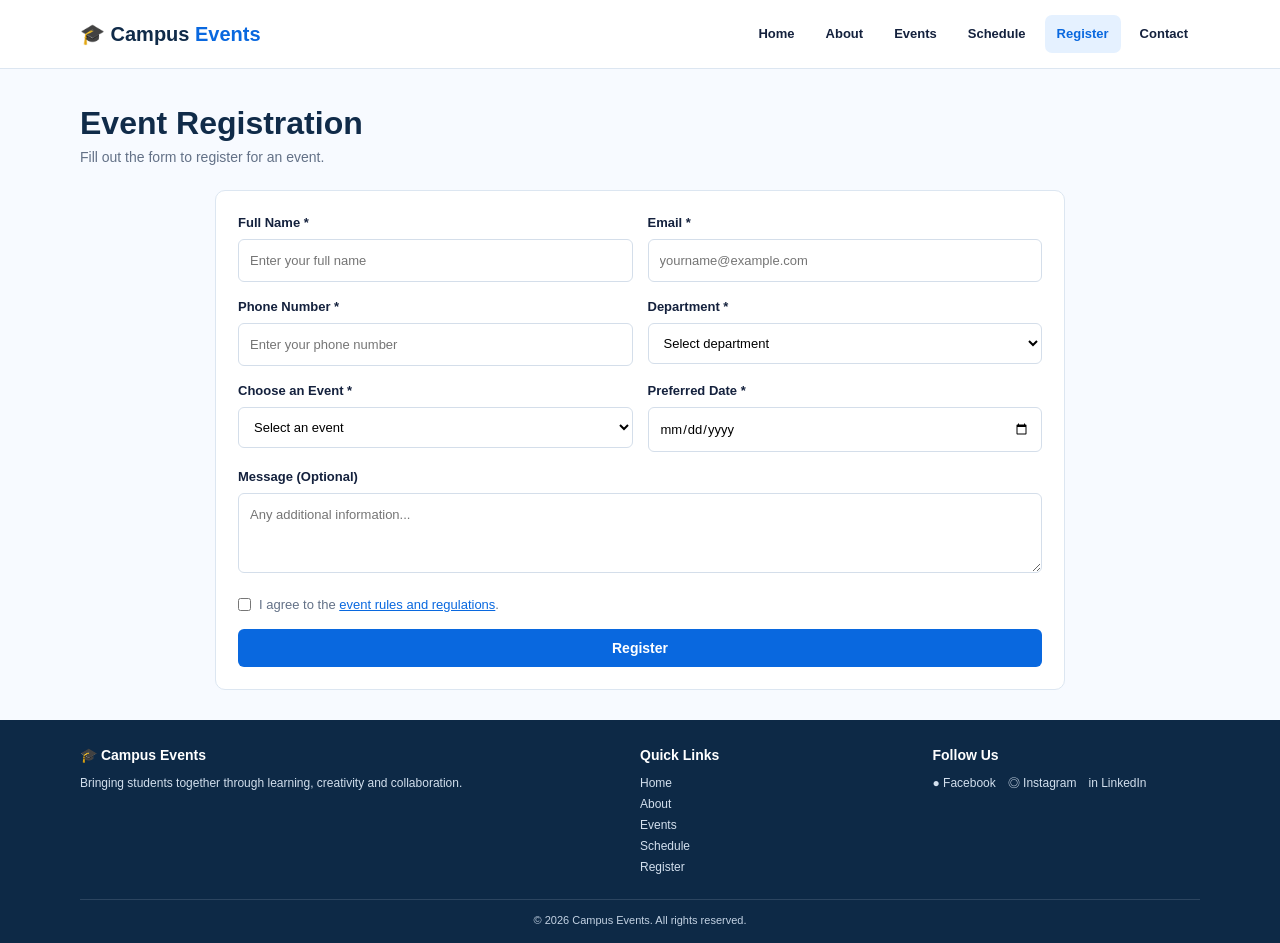
<file: campus_events_website/register.html>
<!DOCTYPE html>
<html lang="en">

<head>
    <meta charset="UTF-8">
    <meta name="viewport" content="width=device-width, initial-scale=1.0">
    <title>Register | Campus Events</title>
    <link rel="stylesheet" href="style.css">
</head>

<body>
    <header>
        <div class="container nav"><a class="brand" href="index.html">🎓 Campus <span>Events</span></a>
            <nav><a class="" href="index.html">Home</a><a class="" href="about.html">About</a><a class=""
                    href="events.html">Events</a><a class="" href="schedule.html">Schedule</a><a class="active"
                    href="register.html">Register</a><a class="" href="register.html">Contact</a></nav>
        </div>
    </header>
    <main class="container">
        <div class="page-title">
            <h1>Event Registration</h1>
            <p>Fill out the form to register for an event.</p>
        </div>
        <form class="form-card" id="registrationForm">
            <div class="form-grid">
                <div><label for="name">Full Name *</label><input id="name" required placeholder="Enter your full name">
                </div>
                <div><label for="email">Email *</label><input id="email" type="email" required
                        placeholder="yourname@example.com"></div>
                <div><label for="phone">Phone Number *</label><input id="phone" type="tel" required
                        pattern="[0-9+() -]{7,}" placeholder="Enter your phone number"></div>
                <div><label for="department">Department *</label><select id="department" required>
                        <option value="">Select department</option>
                        <option>Computer Science</option>
                        <option>Information Technology</option>
                        <option>Electronics</option>
                        <option>Mechanical</option>
                        <option>Commerce</option>
                        <option>Other</option>
                    </select></div>
                <div><label for="event">Choose an Event *</label><select id="event" required>
                        <option value="">Select an event</option>
                        <option>Tech Fest 2026</option>
                        <option>Cultural Day</option>
                        <option>Inter-College Sports Meet</option>
                        <option>AI Workshop</option>
                        <option>Photography Contest</option>
                        <option>Career Guidance Talk</option>
                    </select></div>
                <div><label for="date">Preferred Date *</label><input id="date" type="date" required></div>
                <div class="full"><label for="message">Message (Optional)</label><textarea id="message"
                        placeholder="Any additional information..."></textarea></div>
                <div class="full checkbox"><input type="checkbox" id="agree" required><label for="agree"
                        style="margin:0;font-weight:400">I agree to the <a href="#"
                            style="color:#0968df;text-decoration:underline">event rules and regulations</a>.</label>
                </div>
                <div class="full"><button class="btn" type="submit" style="width:100%">Register</button>
                    <div class="notice" id="notice">Thank you! Your form has been validated. This demo does not send
                        your registration to a server.</div>
                </div>
            </div>
        </form>
    </main>
    <script>document.getElementById('registrationForm').addEventListener('submit', function (e) {e.preventDefault(); document.getElementById('notice').style.display = 'block';});</script>
    <footer>
        <div class="container">
            <div class="footer-grid">
                <div>
                    <h3>🎓 Campus Events</h3>
                    <p>Bringing students together through learning, creativity and collaboration.</p>
                </div>
                <div>
                    <h3>Quick Links</h3><a href="index.html">Home</a><a href="about.html">About</a><a
                        href="events.html">Events</a><a href="schedule.html">Schedule</a><a
                        href="register.html">Register</a>
                </div>
                <div>
                    <h3>Follow Us</h3>
                    <p>● Facebook　◎ Instagram　in LinkedIn</p>
                </div>
            </div>
            <div class="copyright">© 2026 Campus Events. All rights reserved.</div>
        </div>
    </footer>
</body>

</html>
</file>
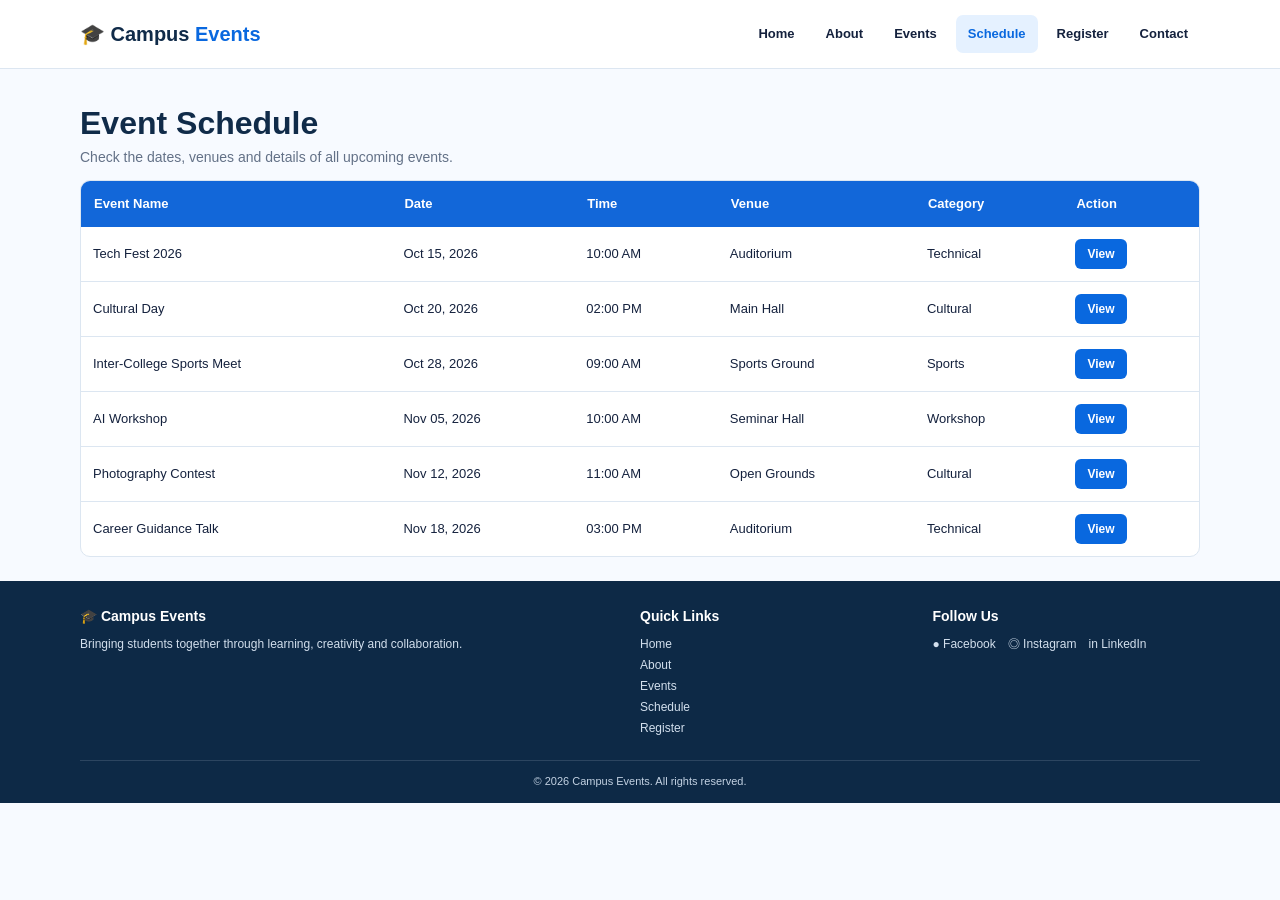
<file: campus_events_website/schedule.html>
<!DOCTYPE html>
<html lang="en">

<head>
    <meta charset="UTF-8">
    <meta name="viewport" content="width=device-width, initial-scale=1.0">
    <title>Schedule | Campus Events</title>
    <link rel="stylesheet" href="style.css">
</head>

<body>
    <header>
        <div class="container nav"><a class="brand" href="index.html">🎓 Campus <span>Events</span></a>
            <nav><a class="" href="index.html">Home</a><a class="" href="about.html">About</a><a class=""
                    href="events.html">Events</a><a class="active" href="schedule.html">Schedule</a><a class=""
                    href="register.html">Register</a><a class="" href="register.html">Contact</a></nav>
        </div>
    </header>
    <main class="container">
        <div class="page-title">
            <h1>Event Schedule</h1>
            <p>Check the dates, venues and details of all upcoming events.</p>
        </div>
        <div class="table-wrap">
            <table>
                <thead>
                    <tr>
                        <th>Event Name</th>
                        <th>Date</th>
                        <th>Time</th>
                        <th>Venue</th>
                        <th>Category</th>
                        <th>Action</th>
                    </tr>
                </thead>
                <tbody>
                    <tr>
                        <td>Tech Fest 2026</td>
                        <td>Oct 15, 2026</td>
                        <td>10:00 AM</td>
                        <td>Auditorium</td>
                        <td>Technical</td>
                        <td><a class="btn" href="event-details.html">View</a></td>
                    </tr>
                    <tr>
                        <td>Cultural Day</td>
                        <td>Oct 20, 2026</td>
                        <td>02:00 PM</td>
                        <td>Main Hall</td>
                        <td>Cultural</td>
                        <td><a class="btn" href="event-details.html">View</a></td>
                    </tr>
                    <tr>
                        <td>Inter-College Sports Meet</td>
                        <td>Oct 28, 2026</td>
                        <td>09:00 AM</td>
                        <td>Sports Ground</td>
                        <td>Sports</td>
                        <td><a class="btn" href="event-details.html">View</a></td>
                    </tr>
                    <tr>
                        <td>AI Workshop</td>
                        <td>Nov 05, 2026</td>
                        <td>10:00 AM</td>
                        <td>Seminar Hall</td>
                        <td>Workshop</td>
                        <td><a class="btn" href="event-details.html">View</a></td>
                    </tr>
                    <tr>
                        <td>Photography Contest</td>
                        <td>Nov 12, 2026</td>
                        <td>11:00 AM</td>
                        <td>Open Grounds</td>
                        <td>Cultural</td>
                        <td><a class="btn" href="event-details.html">View</a></td>
                    </tr>
                    <tr>
                        <td>Career Guidance Talk</td>
                        <td>Nov 18, 2026</td>
                        <td>03:00 PM</td>
                        <td>Auditorium</td>
                        <td>Technical</td>
                        <td><a class="btn" href="event-details.html">View</a></td>
                    </tr>
                </tbody>
            </table>
        </div>
    </main>
    <footer>
        <div class="container">
            <div class="footer-grid">
                <div>
                    <h3>🎓 Campus Events</h3>
                    <p>Bringing students together through learning, creativity and collaboration.</p>
                </div>
                <div>
                    <h3>Quick Links</h3><a href="index.html">Home</a><a href="about.html">About</a><a
                        href="events.html">Events</a><a href="schedule.html">Schedule</a><a
                        href="register.html">Register</a>
                </div>
                <div>
                    <h3>Follow Us</h3>
                    <p>● Facebook　◎ Instagram　in LinkedIn</p>
                </div>
            </div>
            <div class="copyright">© 2026 Campus Events. All rights reserved.</div>
        </div>
    </footer>
</body>

</html>
</file>
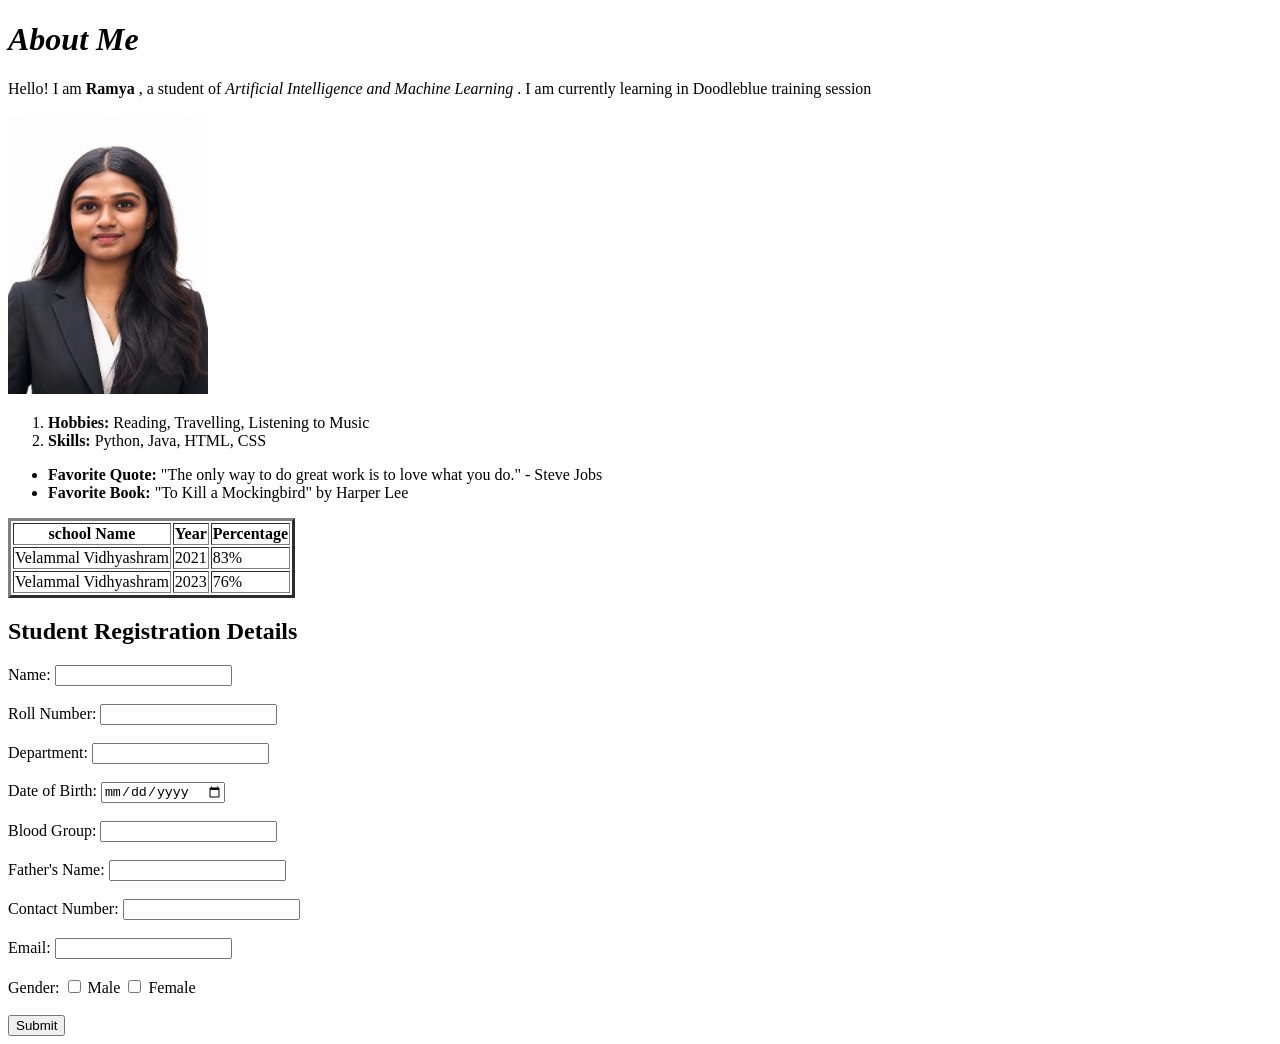
<file: doodle/about.html>
<!DOCTYPE html>
<html>
<head>
    <title>My About Page</title>
</head>
<body>

    <h1><i>About Me</i></h1>

    <p>Hello! I am <b> Ramya </b>, a student of <i>Artificial Intelligence and Machine Learning </i>. I am currently learning in Doodleblue training session </p>
    <img src="Ramya.jpeg" alt="Ramya's Photo" width="200" height="280">

    <ol>
        <li><b>Hobbies:</b> Reading, Travelling, Listening to Music</li>
        <li><b>Skills:</b> Python, Java, HTML, CSS</li>
    </ol>

    <ul>
        <li><b>Favorite Quote:</b> "The only way to do great work is to love what you do." - Steve Jobs</li>
        <li><b>Favorite Book:</b> "To Kill a Mockingbird" by Harper Lee</li>
    </ul>

    <table border="3">
        <tr>
            <th>school Name</th>
            <th>Year</th>
            <th>Percentage</th>
        </tr>
        <tr>
            <td>Velammal Vidhyashram</td>
            <td>2021</td>
            <td>83%</td>
        </tr>
        <tr>
            <td>Velammal Vidhyashram</td>
            <td>2023</td>
            <td>76%</td>
        </tr>
        </table>

    <h2> Student Registration Details</h2>
         
    <form action="details.html" method="post">
            <label for="name">Name:</label>
            <input type="text" id="name" name="name" required><br><br>

            <label for="rollNumber">Roll Number:</label>
            <input type="text" id="rollNumber" name="rollNumber" required><br><br>

            <label for="department">Department:</label>
            <input type="text" id="department" name="department" required><br><br>

            <label for="dob">Date of Birth:</label>
            <input type="date" id="dob" name="dob" required><br><br>

            <label for="bloodGroup">Blood Group:</label>
            <input type="text" id="bloodGroup" name="bloodGroup" required><br><br>

            <label for="fatherName">Father's Name:</label>
            <input type="text" id="fatherName" name="fatherName" required><br><br>

            <label for="contactNumber">Contact Number:</label>
            <input type="tel" id="contactNumber" name="contactNumber" required><br><br>

            <label for="email">Email:</label>
            <input type="email" id="email" name="email" required><br><br>

            <label>Gender:</label>
             <input type="checkbox" id="male" name="gender" value="Male"> 
             <label for="male">Male</label> 
             <input type="checkbox" id="female" name="gender" value="Female"> 
             <label for="female">Female</label> 
             <br><br>

            <input type="submit" value="Submit">
        </form>


</body>
</html>
</file>
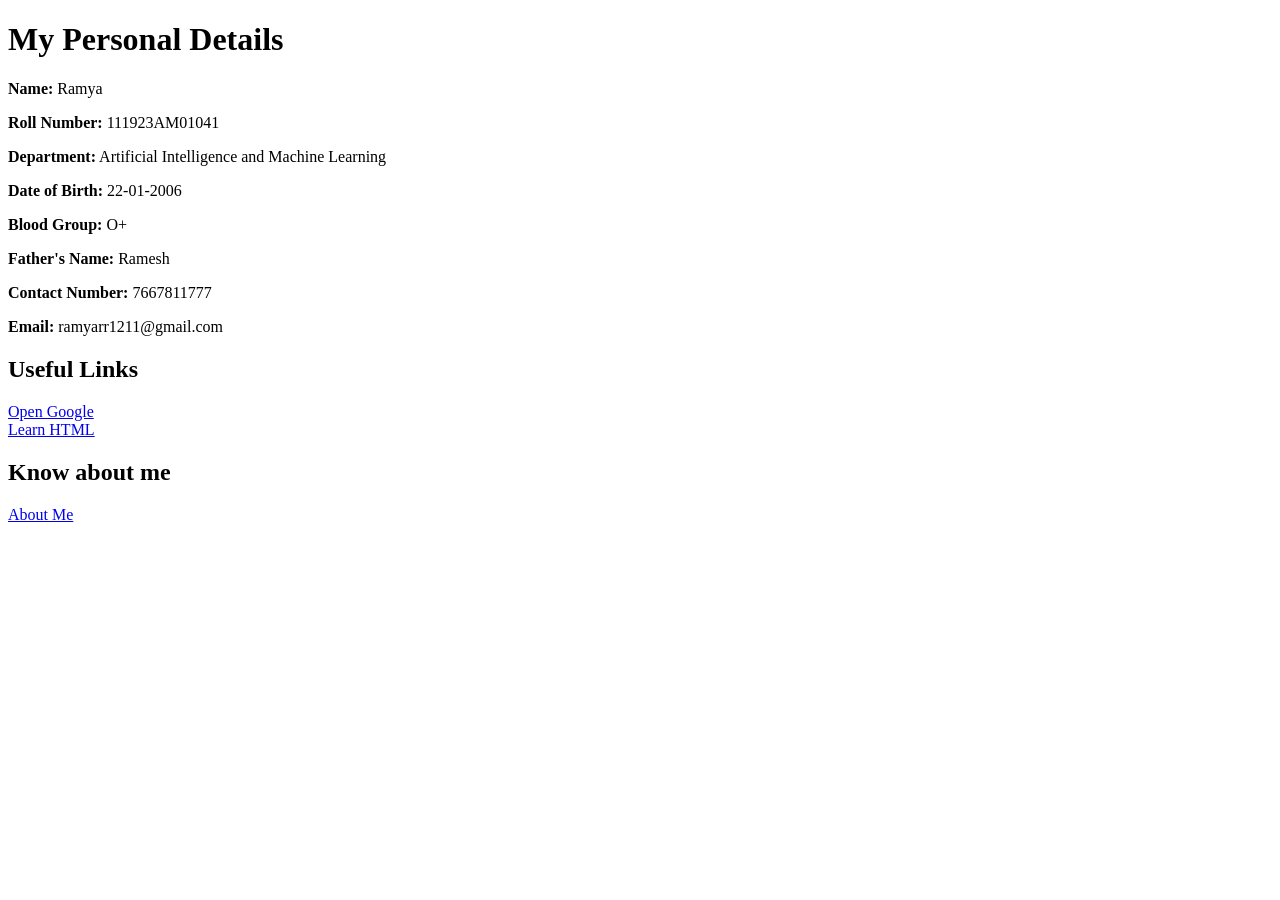
<file: doodle/details.html>
<!DOCTYPE html>
<html>
<head>
    <title>My Personal Details</title>
</head>
<body>

    <h1>My Personal Details</h1>

    <p><b>Name:</b> Ramya</p>
    <p><b>Roll Number:</b> 111923AM01041</p>
    <p><b>Department:</b> Artificial Intelligence and Machine Learning</p>
    <p><b>Date of Birth:</b> 22-01-2006</p>
    <p><b>Blood Group:</b> O+</p>
    <p><b>Father's Name:</b> Ramesh</p>
    <p><b>Contact Number:</b> 7667811777</p>
    <p><b>Email:</b> ramyarr1211@gmail.com</p>

    <h2>Useful Links</h2> <a href="https://www.google.com" target="_blank">Open Google</a> <br> 
    <a href="https://www.w3schools.com" target="_self">Learn HTML</a>

    <h2>Know about me</h2> <a href="about.html" target="_blank">About Me</a>

</body>
</html>
</file>
<file: campus_events_website/style.css>
* {
    box-sizing: border-box;
    margin: 0;
    padding: 0
}

:root {
    --navy: #102b49;
    --blue: #0968df;
    --light: #eef6ff;
    --text: #14213d;
    --muted: #637187;
    --border: #dce6f1
}

body {
    font-family: Arial, Helvetica, sans-serif;
    color: var(--text);
    background: #f7faff;
    line-height: 1.5
}

a {
    text-decoration: none;
    color: inherit
}

.container {
    width: min(1120px, 92%);
    margin: auto
}

header {
    background: #fff;
    border-bottom: 1px solid var(--border);
    position: sticky;
    top: 0;
    z-index: 5
}

.nav {
    min-height: 68px;
    display: flex;
    align-items: center;
    justify-content: space-between;
    gap: 20px
}

.brand {
    font-weight: 800;
    color: var(--navy);
    font-size: 20px;
    white-space: nowrap
}

.brand span {
    color: var(--blue)
}

nav {
    display: flex;
    gap: 7px;
    flex-wrap: wrap
}

nav a {
    font-size: 13px;
    font-weight: 700;
    padding: 9px 12px;
    border-radius: 7px
}

nav a:hover,
nav a.active {
    background: #e5f1ff;
    color: var(--blue)
}

.hero {
    min-height: 300px;
    display: flex;
    align-items: center;
    background: linear-gradient(90deg, rgba(8, 30, 54, .83), rgba(8, 30, 54, .16)), url('https://images.unsplash.com/photo-1562774053-701939374585?auto=format&fit=crop&w=1600&q=85') center/cover;
    border-radius: 0 0 12px 12px;
    color: white
}

.hero-content {
    max-width: 520px;
    padding: 45px 0
}

.hero h1 {
    font-size: clamp(30px, 4vw, 44px);
    line-height: 1.12;
    margin: 10px 0 14px
}

.hero p {
    max-width: 490px;
    color: #edf5ff;
    margin-bottom: 20px
}

.btn {
    display: inline-block;
    background: var(--blue);
    color: white;
    padding: 11px 17px;
    border: 0;
    border-radius: 6px;
    font-weight: 700;
    font-size: 14px;
    cursor: pointer
}

.btn:hover {
    background: #0756b8
}

section {
    padding: 27px 0
}

.section-head {
    display: flex;
    justify-content: space-between;
    align-items: center;
    gap: 15px;
    margin-bottom: 15px
}

h2 {
    font-size: 24px;
    color: var(--navy);
    line-height: 1.2
}

h3 {
    font-size: 17px;
    color: var(--navy)
}

.small-link {
    font-size: 13px;
    color: var(--blue);
    font-weight: 700
}

.grid {
    display: grid;
    grid-template-columns: repeat(3, minmax(0, 1fr));
    gap: 18px
}

.card {
    background: #fff;
    border: 1px solid var(--border);
    border-radius: 10px;
    overflow: hidden;
    box-shadow: 0 4px 14px rgba(16, 43, 73, .05)
}

.card img {
    width: 100%;
    height: 145px;
    object-fit: cover;
    display: block
}

.card-body {
    padding: 15px
}

.badge {
    display: inline-block;
    border-radius: 20px;
    padding: 4px 9px;
    font-size: 11px;
    font-weight: 800;
    background: #e5f1ff;
    color: #0968df;
    margin-bottom: 8px
}

.badge.cultural {
    background: #ffe9ed;
    color: #c32745
}

.badge.sports {
    background: #dcf9ed;
    color: #087a53
}

.badge.workshop {
    background: #fff0d6;
    color: #986000
}

.meta {
    font-size: 12px;
    color: var(--muted);
    margin: 7px 0
}

.card p,
.copy {
    font-size: 13px;
    color: var(--muted)
}

.card .btn {
    margin-top: 12px;
    padding: 9px 13px;
    font-size: 12px
}

.category-grid {
    display: grid;
    grid-template-columns: repeat(4, 1fr);
    gap: 12px
}

.category {
    padding: 18px;
    background: #e8f3ff;
    border-radius: 9px;
    text-align: center;
    font-weight: 700;
    color: var(--navy)
}

.category:nth-child(2) {
    background: #ffe9ed
}

.category:nth-child(3) {
    background: #e0f8ed
}

.category:nth-child(4) {
    background: #fff1d9
}

.icon {
    font-size: 27px;
    display: block;
    margin-bottom: 4px
}

.page-title {
    padding: 30px 0 12px
}

.page-title h1 {
    font-size: 32px;
    color: var(--navy)
}

.page-title p {
    color: var(--muted);
    font-size: 14px
}

.intro {
    display: grid;
    grid-template-columns: 1fr 1fr;
    gap: 28px;
    align-items: center
}

.intro img {
    width: 100%;
    height: 260px;
    object-fit: cover;
    border-radius: 10px
}

.mission-grid {
    display: grid;
    grid-template-columns: repeat(3, 1fr);
    gap: 15px;
    margin-top: 16px
}

.info-box {
    background: #eaf4ff;
    border-radius: 9px;
    padding: 20px;
    text-align: center
}

.info-box p {
    font-size: 13px;
    color: var(--muted);
    margin-top: 7px
}

.event-layout {
    display: grid;
    grid-template-columns: 1.5fr 1fr;
    gap: 22px
}

.event-layout img {
    width: 100%;
    height: 300px;
    object-fit: cover;
    border-radius: 10px
}

.info-panel {
    background: #edf6ff;
    border-radius: 10px;
    padding: 20px
}

.info-panel p {
    font-size: 14px;
    margin: 11px 0;
    color: var(--muted)
}

.search {
    padding: 11px 13px;
    border: 1px solid var(--border);
    border-radius: 7px;
    min-width: 210px;
    font: inherit
}

.table-wrap {
    overflow-x: auto;
    background: white;
    border: 1px solid var(--border);
    border-radius: 10px
}

table {
    width: 100%;
    border-collapse: collapse;
    min-width: 680px
}

th {
    background: #1267d9;
    color: white;
    text-align: left;
    font-size: 13px;
    padding: 13px
}

td {
    padding: 12px;
    border-bottom: 1px solid var(--border);
    font-size: 13px
}

tr:last-child td {
    border-bottom: 0
}

td .btn {
    padding: 6px 12px;
    font-size: 12px
}

.form-card {
    background: #fff;
    border: 1px solid var(--border);
    border-radius: 10px;
    padding: 22px;
    max-width: 850px;
    margin: 10px auto 30px
}

.form-grid {
    display: grid;
    grid-template-columns: 1fr 1fr;
    gap: 15px
}

label {
    display: block;
    font-size: 13px;
    font-weight: 700;
    margin-bottom: 6px
}

input,
select,
textarea {
    width: 100%;
    padding: 11px;
    border: 1px solid #d4deea;
    border-radius: 6px;
    font: inherit;
    font-size: 13px;
    background: white
}

textarea {
    resize: vertical;
    min-height: 80px
}

.full {
    grid-column: 1/-1
}

.checkbox {
    display: flex;
    align-items: center;
    gap: 8px;
    font-size: 12px;
    color: var(--muted)
}

.checkbox input {
    width: auto
}

footer {
    background: #0d2946;
    color: #fff;
    margin-top: 24px;
    padding: 25px 0 14px
}

.footer-grid {
    display: grid;
    grid-template-columns: 2fr 1fr 1fr;
    gap: 25px
}

footer h3 {
    color: white;
    font-size: 14px;
    margin-bottom: 8px
}

footer p,
footer a {
    font-size: 12px;
    color: #d2dfed
}

footer a {
    display: block;
    margin: 3px 0
}

.copyright {
    text-align: center;
    border-top: 1px solid #2c4560;
    margin-top: 20px;
    padding-top: 12px;
    font-size: 11px;
    color: #c3d2e3
}

.notice {
    display: none;
    background: #e0f8ed;
    color: #087a53;
    padding: 12px;
    border-radius: 7px;
    margin-top: 12px;
    font-size: 13px
}

@media(max-width:760px) {
    .nav {
        align-items: flex-start;
        flex-direction: column;
        padding: 14px 0
    }

    .grid {
        grid-template-columns: repeat(2, minmax(0, 1fr))
    }

    .intro,
    .event-layout {
        grid-template-columns: 1fr
    }

    .category-grid {
        grid-template-columns: repeat(2, 1fr)
    }

    .mission-grid {
        grid-template-columns: 1fr
    }

    .hero {
        min-height: 270px
    }

    .footer-grid {
        grid-template-columns: 1fr 1fr
    }

    .footer-grid>div:first-child {
        grid-column: 1/-1
    }
}

@media(max-width:480px) {
    .grid {
        grid-template-columns: 1fr
    }

    .form-grid {
        grid-template-columns: 1fr
    }

    .full {
        grid-column: auto
    }

    .section-head {
        align-items: flex-start;
        flex-direction: column
    }

    .search {
        width: 100%
    }

    .footer-grid {
        grid-template-columns: 1fr
    }
}
</file>
